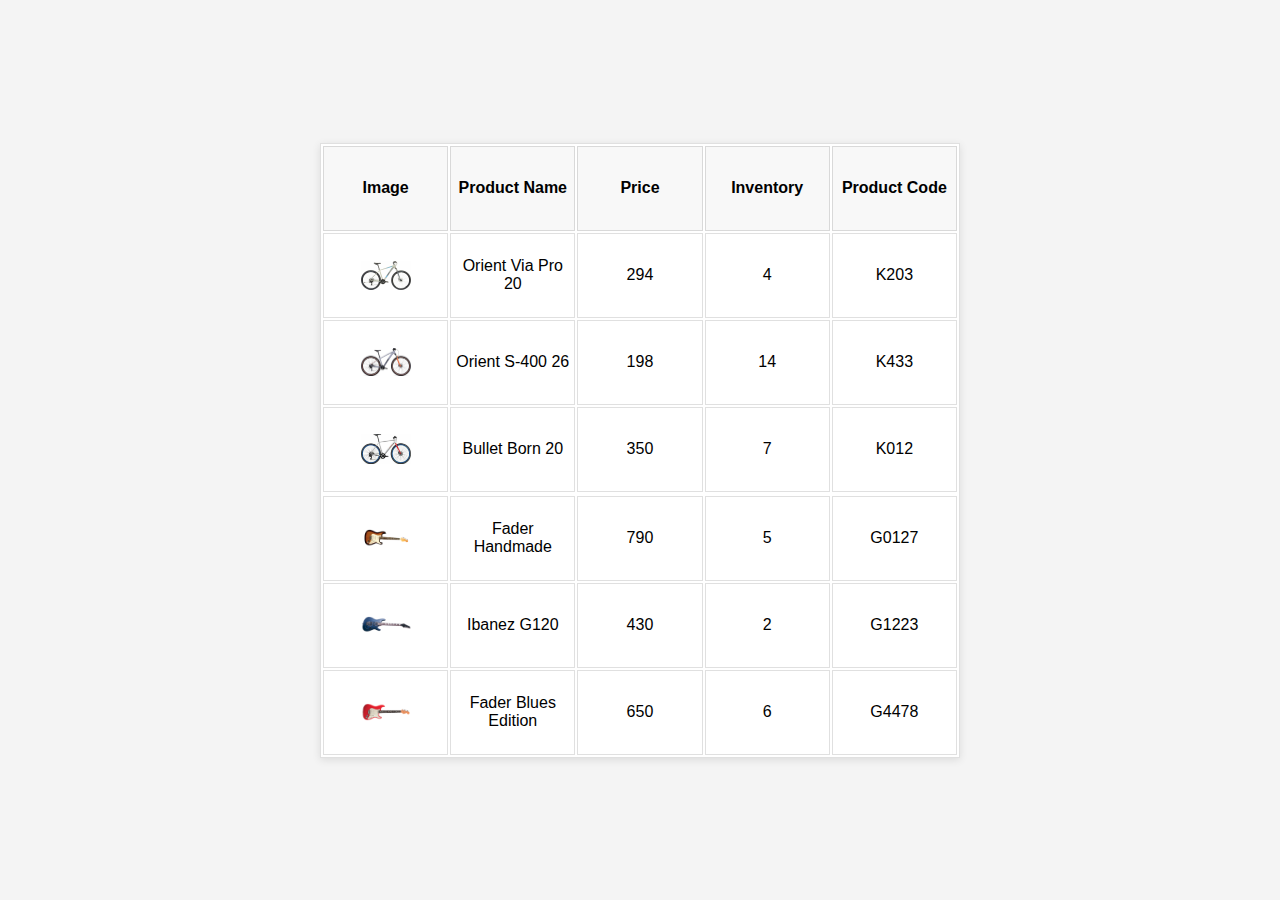
<file: sorted-table/index.html>
<!DOCTYPE html>
<html lang="ar">

<head>
    <meta charset="UTF-8">
    <meta name="viewport" content="width=device-width, initial-scale=1.0">
    <title>Product Table</title>
    <link rel="stylesheet" href="style.css">
</head>

<body>
    <table id="productTable">
        <thead>
            <tr>
                <th onclick="sortTable(0)">Image</th>
                <th onclick="sortTable(1)">Product Name</th>
                <th onclick="sortTable(2)">Price</th>
                <th onclick="sortTable(3)">Inventory</th>
                <th onclick="sortTable(4)">Product Code</th>
            </tr>
        </thead>
        <tbody>
            <tr>
                <td><img src="imgs/bike-1.jpeg" alt="A" width="50"></td>
                <td>Orient Via Pro 20</td>
                <td>294</td>
                <td>4</td>
                <td>K203</td>
            </tr>
            <tr>
                <td><img src="imgs/bike-2.jpeg" alt="B" width="50"></td>
                <td>Orient S-400 26</td>
                <td>198</td>
                <td>14</td>
                <td>K433</td>
            </tr>
            <tr>
                <td><img src="imgs/bike-3.jpeg" alt="C" width="50"></td>
                <td>Bullet Born 20</td>
                <td>350</td>
                <td>7</td>
                <td>K012</td>
            </tr>
            <tr>
        </tbody>
        </tbody>
                <td><img src="imgs/guitar-1.png" alt="Fader Handmade" width="50"></td>
                <td>Fader Handmade</td>
                <td>790</td>
                <td>5</td>
                <td>G0127</td>
            </tr>
            <tr>
                <td><img src="imgs/guitar-2.png" alt="Ibanez G120" width="50"></td>
                <td>Ibanez G120</td>
                <td>430</td>
                <td>2</td>
                <td>G1223</td>
            </tr>
            <tr>
                <td><img src="imgs/guitar-3.png" alt="Fader Blues Edition" width="50"></td>
                <td>Fader Blues Edition</td>
                <td>650</td>
                <td>6</td>
                <td>G4478</td>
            </tr>
        </tbody>
    </table>
    <script src="main.js"></script>
</body>

</html>
</file>
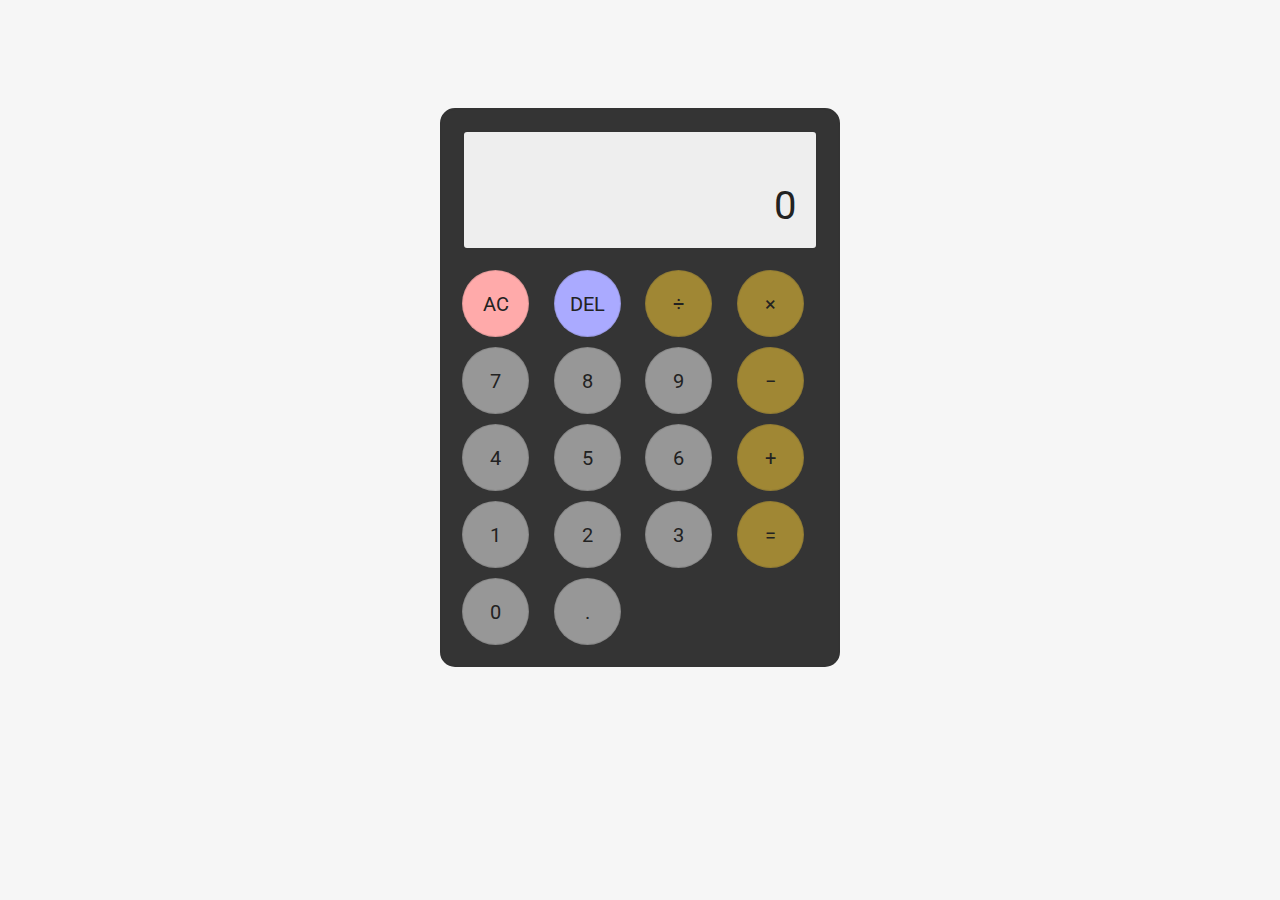
<file: calculator/calculator.html>
<!DOCTYPE html>
<html lang="en">

<head>
    <meta charset="UTF-8" />
    <meta name="viewport" content="width=device-width, initial-scale=1.0" />
    <link rel="stylesheet" href="calculator.css" />
    <link href="https://fonts.googleapis.com/css2?family=Roboto&display=swap" rel="stylesheet" />
    <script src="calculator.js" defer></script>
    <title>Calculator</title>
</head>

<body>
    <main class="main">
        <div class="calculator">
            <div class="screen">
                <div class="screen-last" id="lastOperationScreen"></div>
                <div class="screen-current" id="currentOperationScreen">0</div>
            </div>
            <div class="buttons-grid">
                <button class="btn btn-red " id="clearBtn" onclick="this.blur();">
                    AC
                </button>
                <button class="btn btn-blue" id="deleteBtn" onclick="this.blur();"> DEL</button>
                <button class="btn actions" onclick="this.blur();" data-operator>÷</button>
                <button class="btn actions" onclick="this.blur();" data-operator>×</button>
                <button class="btn" onclick="this.blur();" data-number>7</button>
                <button class="btn" onclick="this.blur();" data-number>8</button>
                <button class="btn" onclick="this.blur();" data-number>9</button>
                <button class="btn actions" onclick="this.blur();" data-operator>−</button>

                <button class="btn" onclick="this.blur();" data-number>4</button>
                <button class="btn" onclick="this.blur();" data-number>5</button>
                <button class="btn" onclick="this.blur();" data-number>6</button>
                <button class="btn actions" onclick="this.blur();" data-operator>+</button>

                <button class="btn" onclick="this.blur();" data-number>1</button>
                <button class="btn" onclick="this.blur();" data-number>2</button>
                <button class="btn" onclick="this.blur();" data-number>3</button>

                <button class="btn actions" onclick="this.blur();" id="equalsBtn">=</button>
                <button class="btn" onclick="this.blur();" data-number>0</button>

                <button class="btn" onclick="this.blur();" id="pointBtn">.</button>
            </div>
        </div>
    </main>
</body>

</html>
</file>
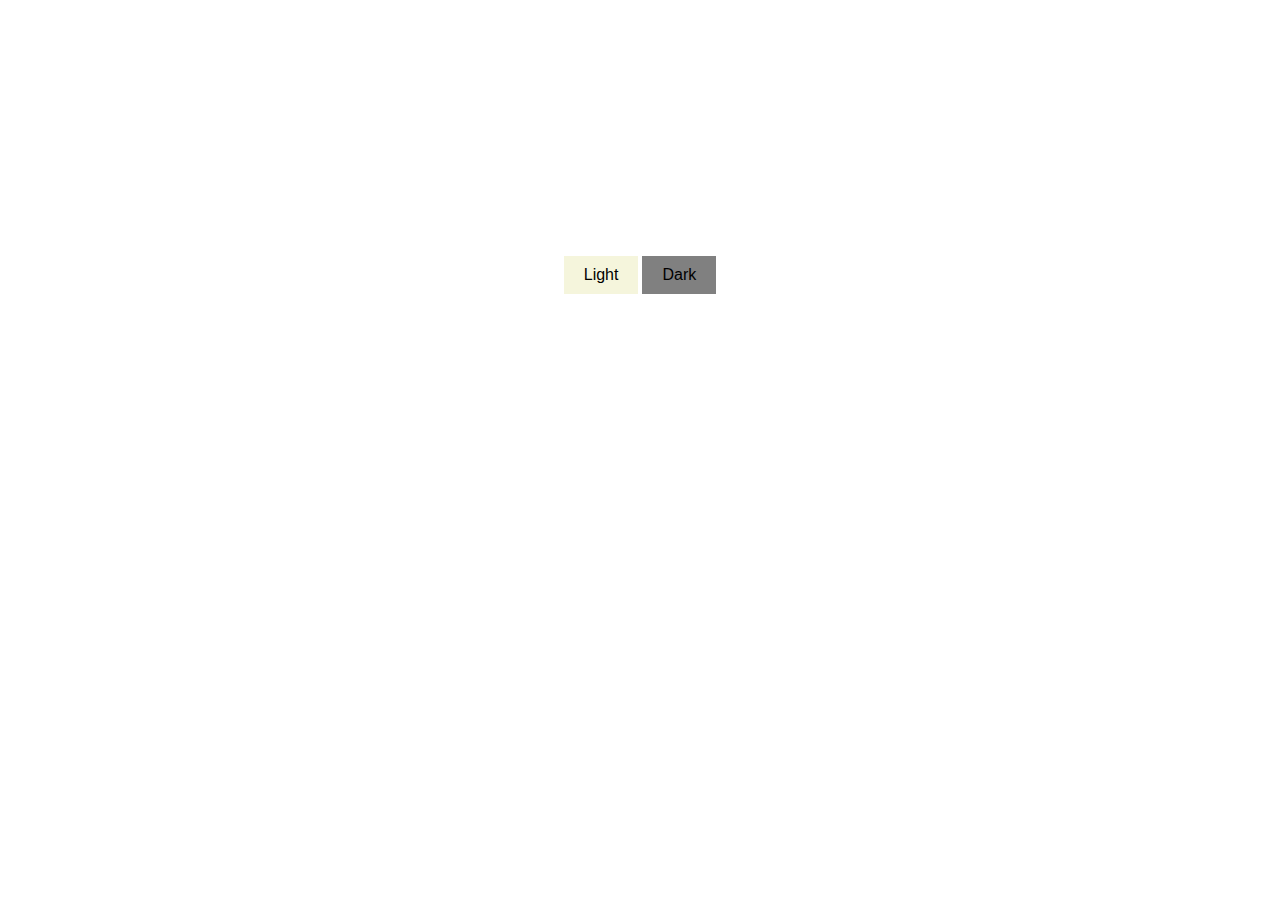
<file: darkmood/darkmood.html>
<!DOCTYPE html>
<html lang="ar">

<head>
    <meta charset="UTF-8">
    <meta name="viewport" content="width=device-width, initial-scale=1.0">
    <title>وضع ليلي ووضع فاتح</title>
    <style>
        body {
            background-color: white;
            color: black;
            text-align: center;
            margin-top: 20%;
            transition: background-color 0.5s ease, color 0.5s ease;
        }

        .toggle-button {
            padding: 10px 20px;
            font-size: 16px;
            cursor: pointer;
            border: none;
            transition: background-color 0.3s ease;
        }

        .light-mode {
            background-color: beige;
        }

        .dark-mode {
            background-color: gray;
        }
    </style>
</head>

<body>
    <button class="toggle-button light-mode" onclick="setLightMode()">Light</button>
    <button class="toggle-button dark-mode" onclick="setDarkMode()">Dark</button>

    <script>
        function setLightMode() {
            document.body.style.backgroundColor = 'white';
            document.body.style.color = 'black';
        }

        function setDarkMode() {
            document.body.style.backgroundColor = 'black';
            document.body.style.color = 'white';
        }
    </script>
</body>

</html>
</file>
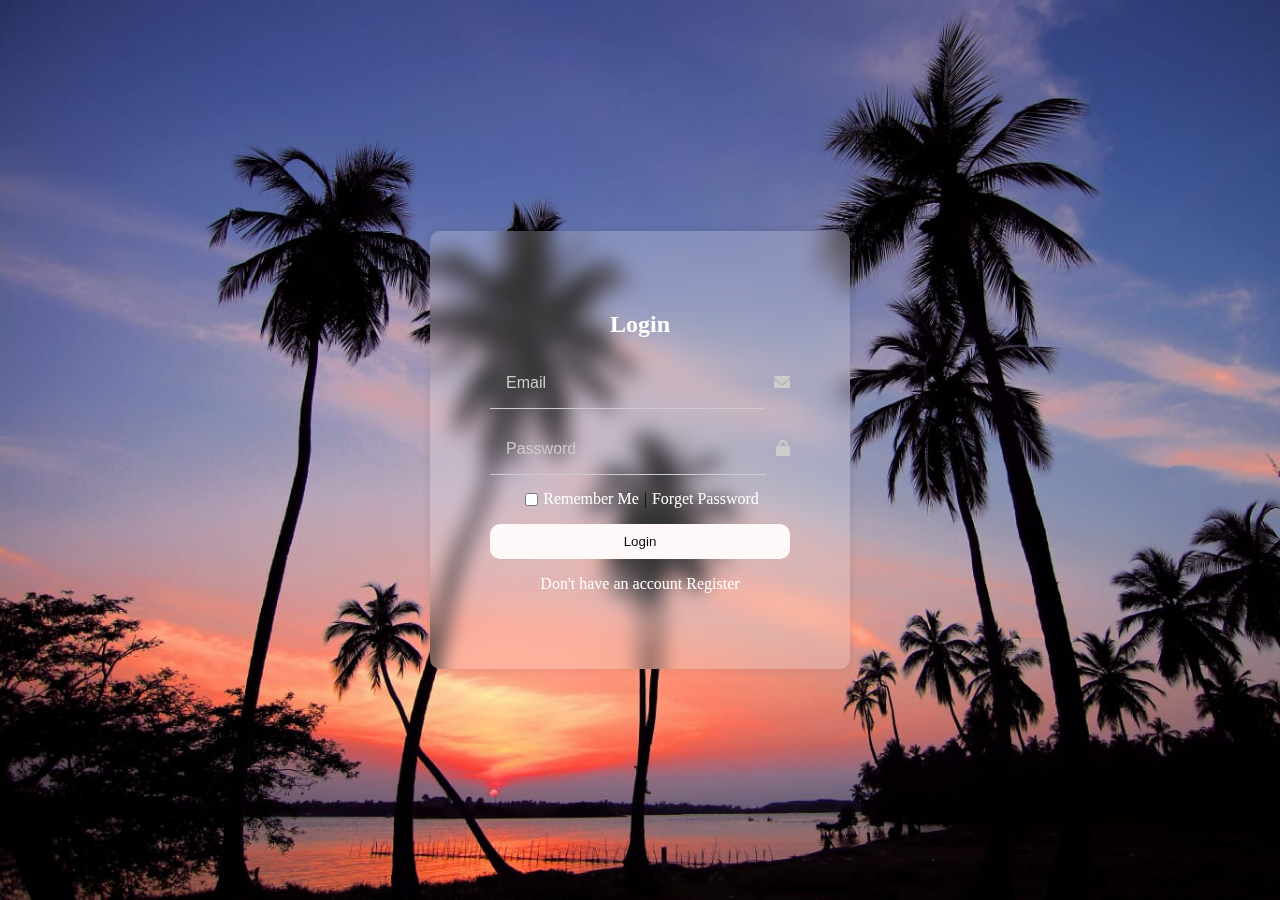
<file: signup/intex.html>
<!DOCTYPE html>
<html lang="en">

<head>
    <meta charset="UTF-8">
    <meta name="viewport" content="width=device-width, initial-scale=1.0">
    <title>Login</title>
    <link rel="stylesheet" href="https://cdnjs.cloudflare.com/ajax/libs/font-awesome/6.0.0-beta3/css/all.min.css">
    <link rel="stylesheet" href="css/style.css">
</head>

<body>
    <div class="login-container">
        <form class="login-form">
            <h2>Login</h2>
            <div class="input-group">
              
                <input type="email" class="animatd-input" id="email" placeholder="Email" required>
                <label for="email">
                    <i class="fas fa-envelope"></i>
                </label>
            </div>
            <div class="input-group">
               
                <input type="password" id="password" class="animatd-input" placeholder="Password" required>
                <label for="password">
                    <i class="fas fa-lock"></i>
                </label>
            </div>
            <div class="options">
                <label>
                    <input type="checkbox" name="remember"> Remember Me
                </label>
                <span class="separator">|</span>
                <a href="#">Forget Password</a>
            </div>
            <button type="submit">Login</button>
            <p>Don't have an account <a href="#">Register</a></p>
        </form>
    </div>
</body>

</html>
</file>
<file: sorted-table/style.css>
body {
    font-family: Arial, sans-serif;
    background-color: #f4f4f4;
    display: flex;
    justify-content: center;
    align-items: center;
    height: 100vh;
    margin: 0;
}

table {
    width: 50%;
    background-color: white;
    box-shadow: 0 2px 8px rgba(0, 0, 0, 0.1);
}

th,
td {
    width: 9vw;
    height: 9vh;
    text-align: left;
    border-bottom: 1px solid #ddd;
    cursor: pointer;
    text-align: center;
}

th {
    background-color: #f8f8f8;
    font-weight: bold;
    text-align: center;
}

img {
    display: block;
    margin: auto;
}

table,
th,
td {
    border: 1px solid #0000001f;
}
</file>
<file: calculator/calculator.css>
*,
*::before,
*::after {
    box-sizing: border-box;
    padding: 0;
    margin: 0;
}

html {
    /* footer support */
    position: relative;
    min-height: 100%;
}

body {
    background-color: #f6f6f6;
    color: #222;
    font-family: 'Roboto', sans-serif;
    line-height: 1.6;
    margin-bottom: 100px;
}

button {
    border: none;
    color: inherit;
    font-family: inherit;
    font-size: inherit;
    cursor: pointer;
    outline: none;
}

/* MAIN */

.main {
    display: flex;
    align-items: center;
    justify-content: center;
    height: 75vh;
    min-height: 500px;
    padding: 10px;
    margin-top: 50px;
}

.calculator {
    width: 400px;
    border: 2px #333 solid;
    border-radius: 15px;
    padding: 20px;
    background-color: #000000c9;
}

.screen {
    padding: 10px 20px;
    border: 2px #333 solid;
    border-radius: 5px;
    margin-bottom: 20px;
    background-color: #eee;
    text-align: right;
    word-wrap: break-word;
    word-break: break-all;
}

.screen-last {
    min-height: 32px;
    font-size: 20px;
}

.screen-current {
    min-height: 64px;
    font-size: 40px;
}

.buttons-grid {
    display: grid;
    grid-template-columns: repeat(4, 1fr);
    grid-gap: 10px;
}

.span-2 {
    grid-column: span 2;
}

.actions{
    background-color: rgba(236, 194, 53, 0.59) !important;
}

.btn {
    border: 1px #33333326 solid;
    border-radius: 50%;
    background-color: #979797;
    font-size: 20px;
    height: 67px;
    width: 67px;
}

.btn:hover {
    background-color: #ddd;
}

.btn:active {
    background-color: #ccc;
}

.btn-red {
    background-color: #faa;
}

.btn-red:hover {
    background-color: #e99;
}

.btn-red:active {
    background-color: #d88;
}

.btn-blue {
    background-color: #aaf;
}

.btn-blue:hover {
    background-color: #99e;
}

.btn-blue:active {
    background-color: #88d;
}

/* Disables input spinners in calc screen */
input[type='number']::-webkit-inner-spin-button,
input[type='number']::-webkit-outer-spin-button {
    -webkit-appearance: none;
    margin: 0;
}
</file>
<file: signup/css/style.css>
body {
    background-image: url('m.jpg');
    background-size: cover;
    display: flex;
    justify-content: center;
    align-items: center;
    height: 100vh;
    margin: 0;
}

.login-container {
    background: rgba(255, 255, 255, 0.2);
    border-radius: 10px;
    box-shadow: 0 0 10px rgba(0, 0, 0, 0.1);
    padding: 60px;
    backdrop-filter: blur(10px);
    width: 300px;
    text-align: center;
}

.login-form {
    display: flex;
    flex-direction: column;
}

.login-form h2 {
    margin-bottom: 20px;
    color: white;
}

.input-group {
    display: flex;
    align-items: center;
    margin-bottom: 15px;
}

.input-group input {
    flex: 1;
    padding: 16px;
    border: none;
    border-bottom: 1px solid #ccc;
    background: transparent;
    color: white;
    font-size: 16px;
    outline: none;
    box-sizing: border-box;
}

.input-group input::placeholder {
    color: #ccc;
}

.input-group input:focus {
    border-bottom: 1px solid #007bff;
}

.input-group i {
    color: #ccc;
    margin-left: 10px;
}

.animatd-input:focus::placeholder {
    transition: all 0.2s ease-in-out;
    transform: translateY(-20px);
    font-size: 14px;
    color: #06386a;
}

.options {
    display: flex;
    justify-content: center;
    align-items: center;
    margin-bottom: 15px;
    color: white;
}

.options label {
    display: flex;
    align-items: center;
}

.options input {
    margin-right: 5px;
}

.options a {
    color: white;
    text-decoration: none;
}

.options .separator {
    margin: 0 5px;
    color: #0c0c0c;
}

button {
    padding: 10px;
    border: none;
    border-radius: 10px;
    background: #fff8f8;
    color: rgb(11, 11, 11);
    cursor: pointer;
    transition: background-color 0.5s ease;
}

button:hover {
    background: #747874;
    color: rgb(247, 237, 237);
}

p {
    text-align: center;
    color: white;
}

p a {
    color: white;
    text-decoration: none;
}
</file>
